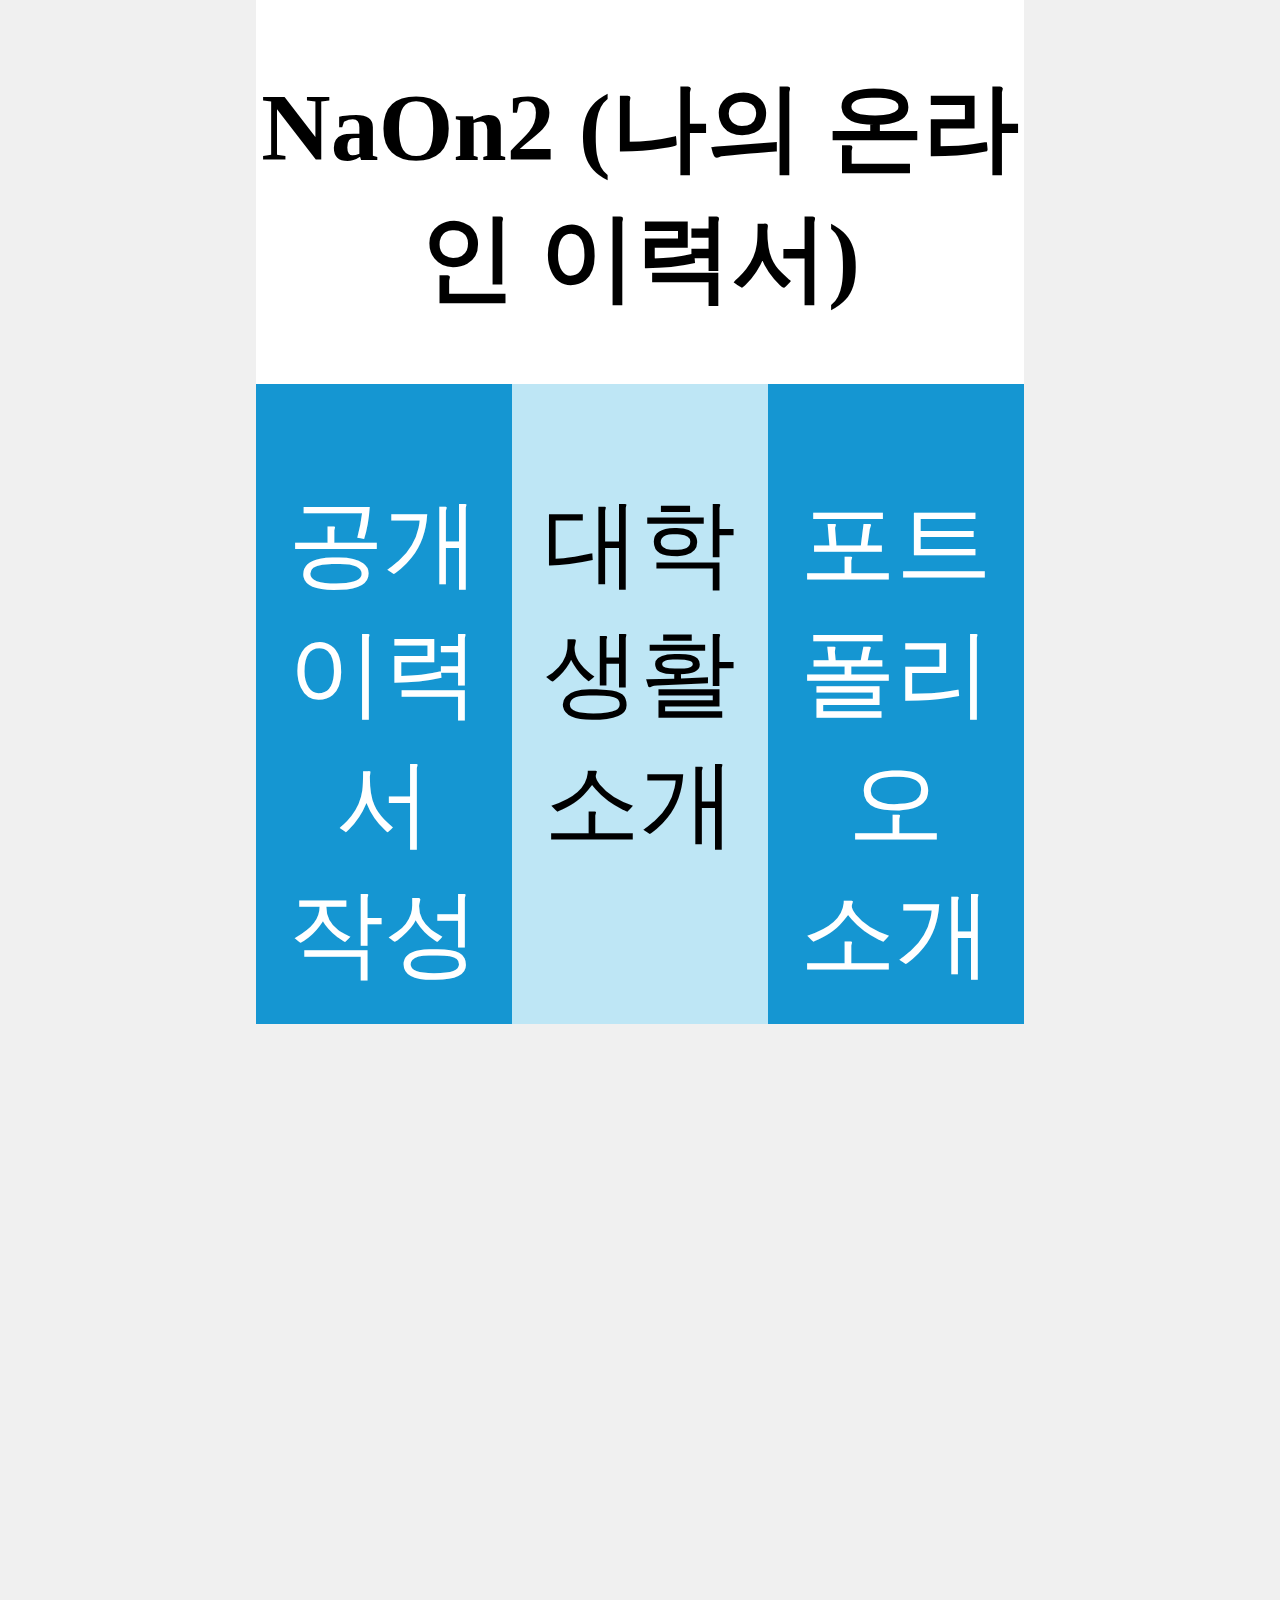
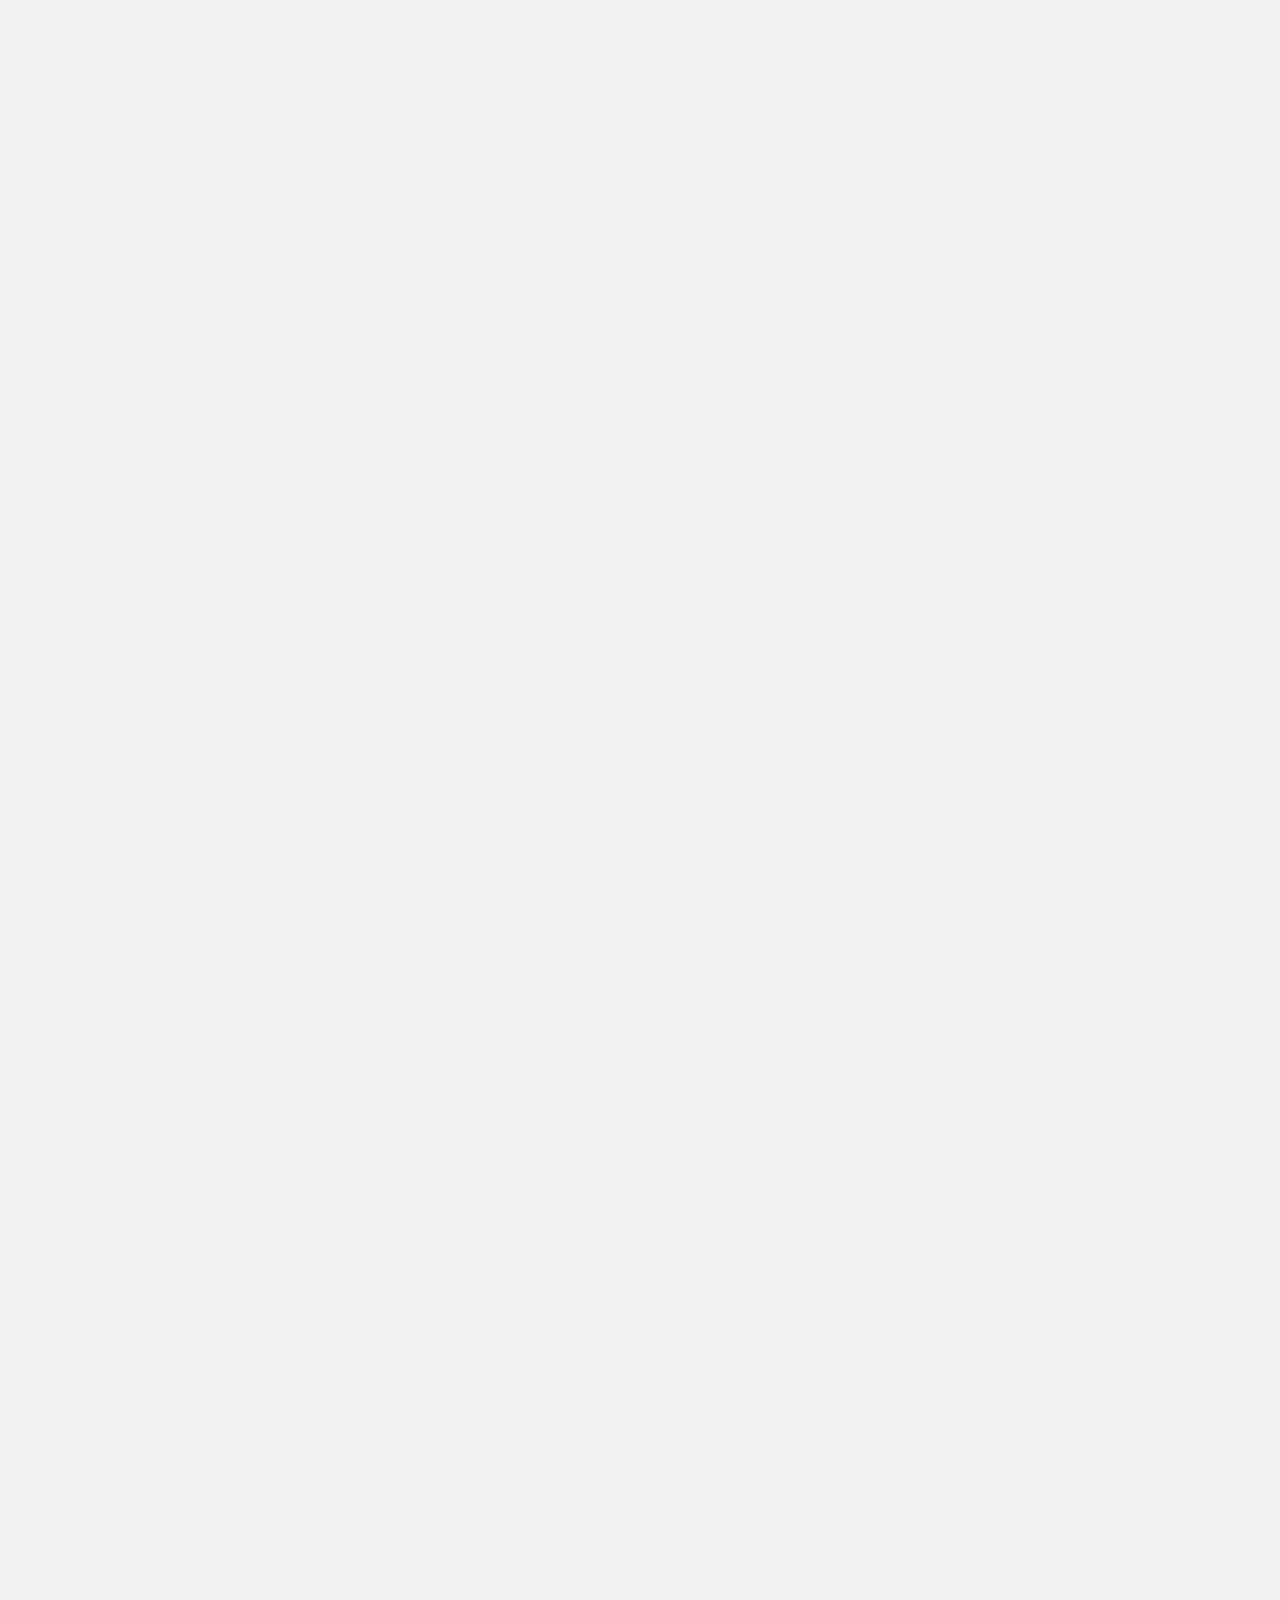
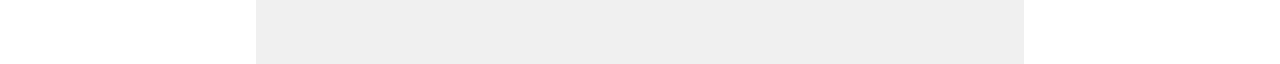
<file: index.html>
<!DOCTYPE html>
<html lang="ko">
<head>
    <meta charset="UTF-8">
    <meta name="viewport" content="width=device-width, initial-scale=1.0">
    <meta name="description" content="My Online portfolio">
    <meta name="author" content="Kim DaChan">
    <title>나의 온라인 이력서</title>

    <link rel="icon" type="image/x-icon" href="image/favicon.ico">
    <link rel="stylesheet" href="css/css.css">
    
</head>


<body class="index">
    <div class="main">

       <div class="left">
       </div>

        <div class="mid">
         <div class="main_top">
             <h1 class="title">NaOn2 (나의 온라인 이력서)</h1>
         </div>      
         <div class="main_mid">
             <div class="input" onClick="location.href='input.html'" style="cursor:pointer;" title="공개이력서 작성 페이지 이동">
                <p class="input">공개이력서<br>작성</p>               
             </div>
             <div class="introduce" onClick="location.href='introduce.html'" style="cursor:pointer;" title="대학생활 소개 페이지 이동">  
                <p class="introduce">대학생활<br>소개</p>             
             </div>
             <div class="portfolio" onClick="location.href='portfolio.html'" style="cursor:pointer;" title="포트폴리오 소개 페이지 이동"> 
                <p class="portfolio">포트폴리오<br>소개</p>              
             </div>
        </div>

        <div class="main_bottom">
        </div>

    </div>

    <div class="right">
    </div>
</body>
</html>
</file>
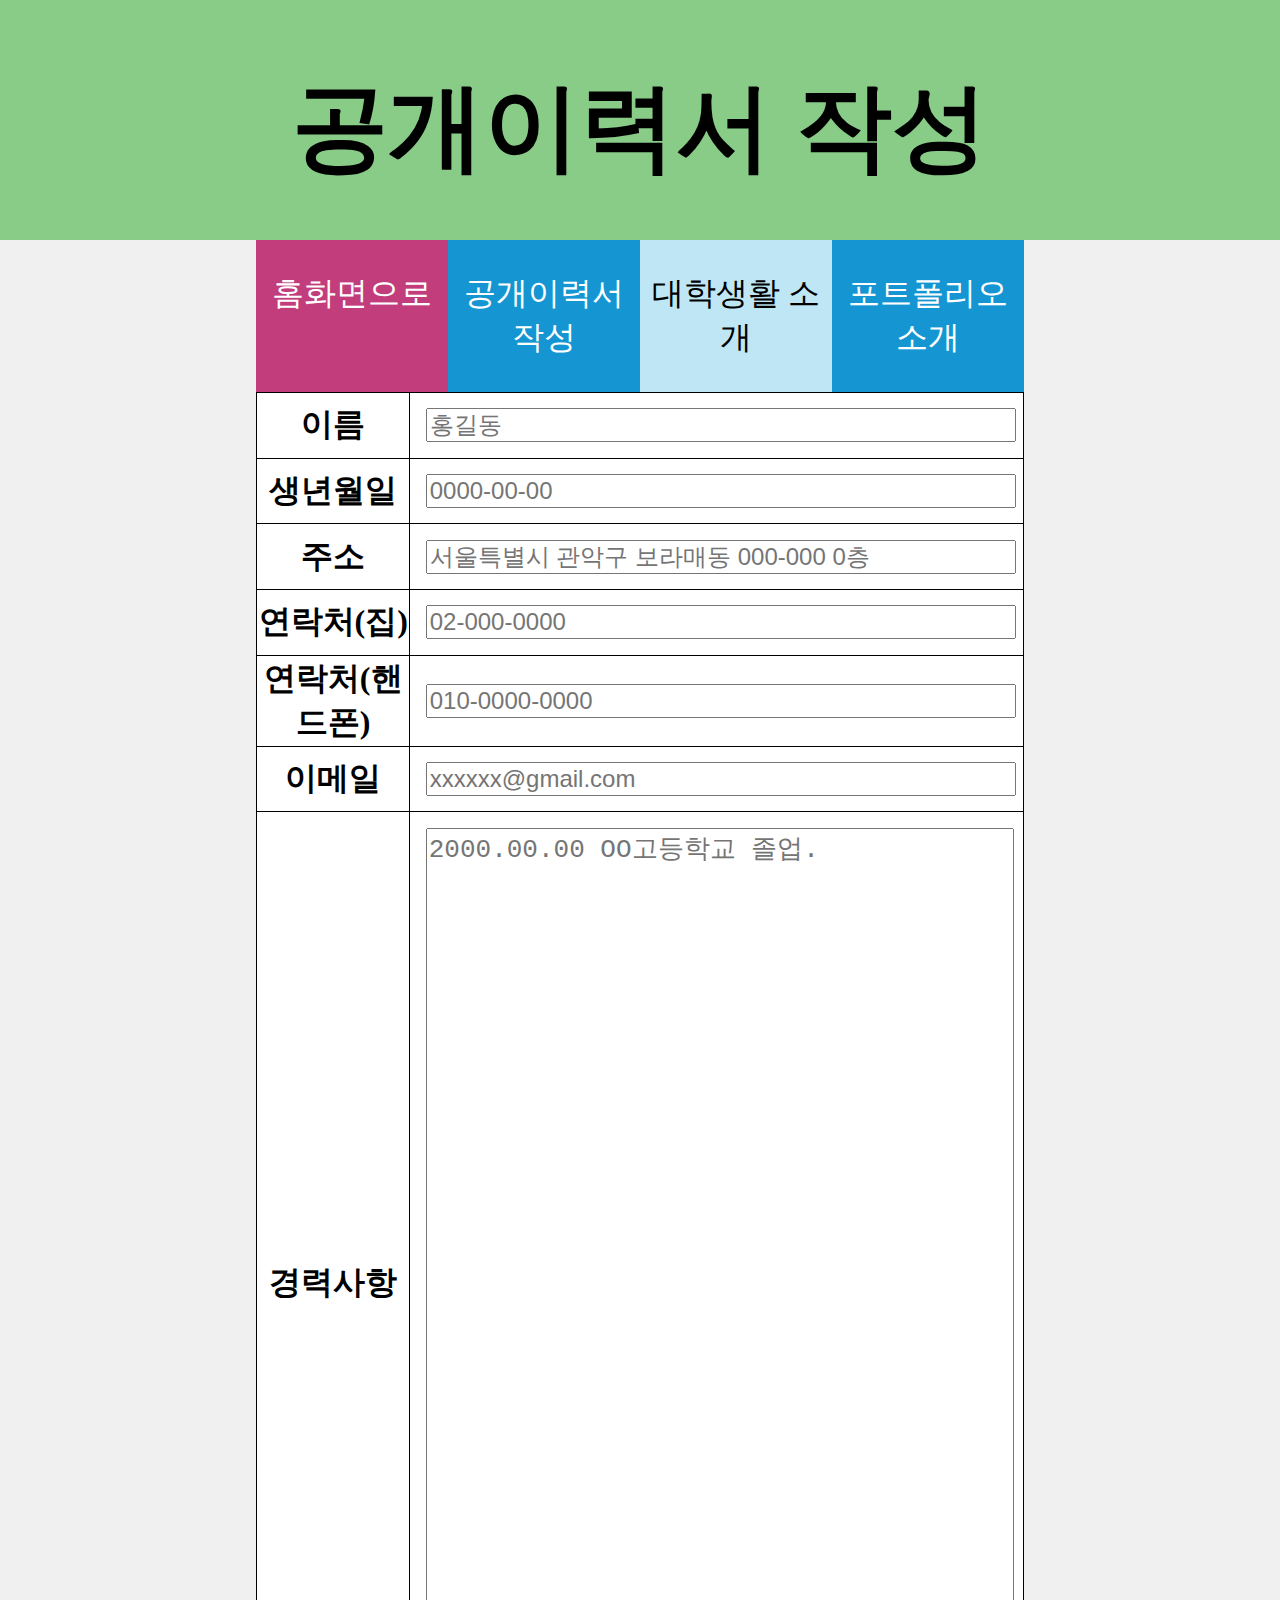
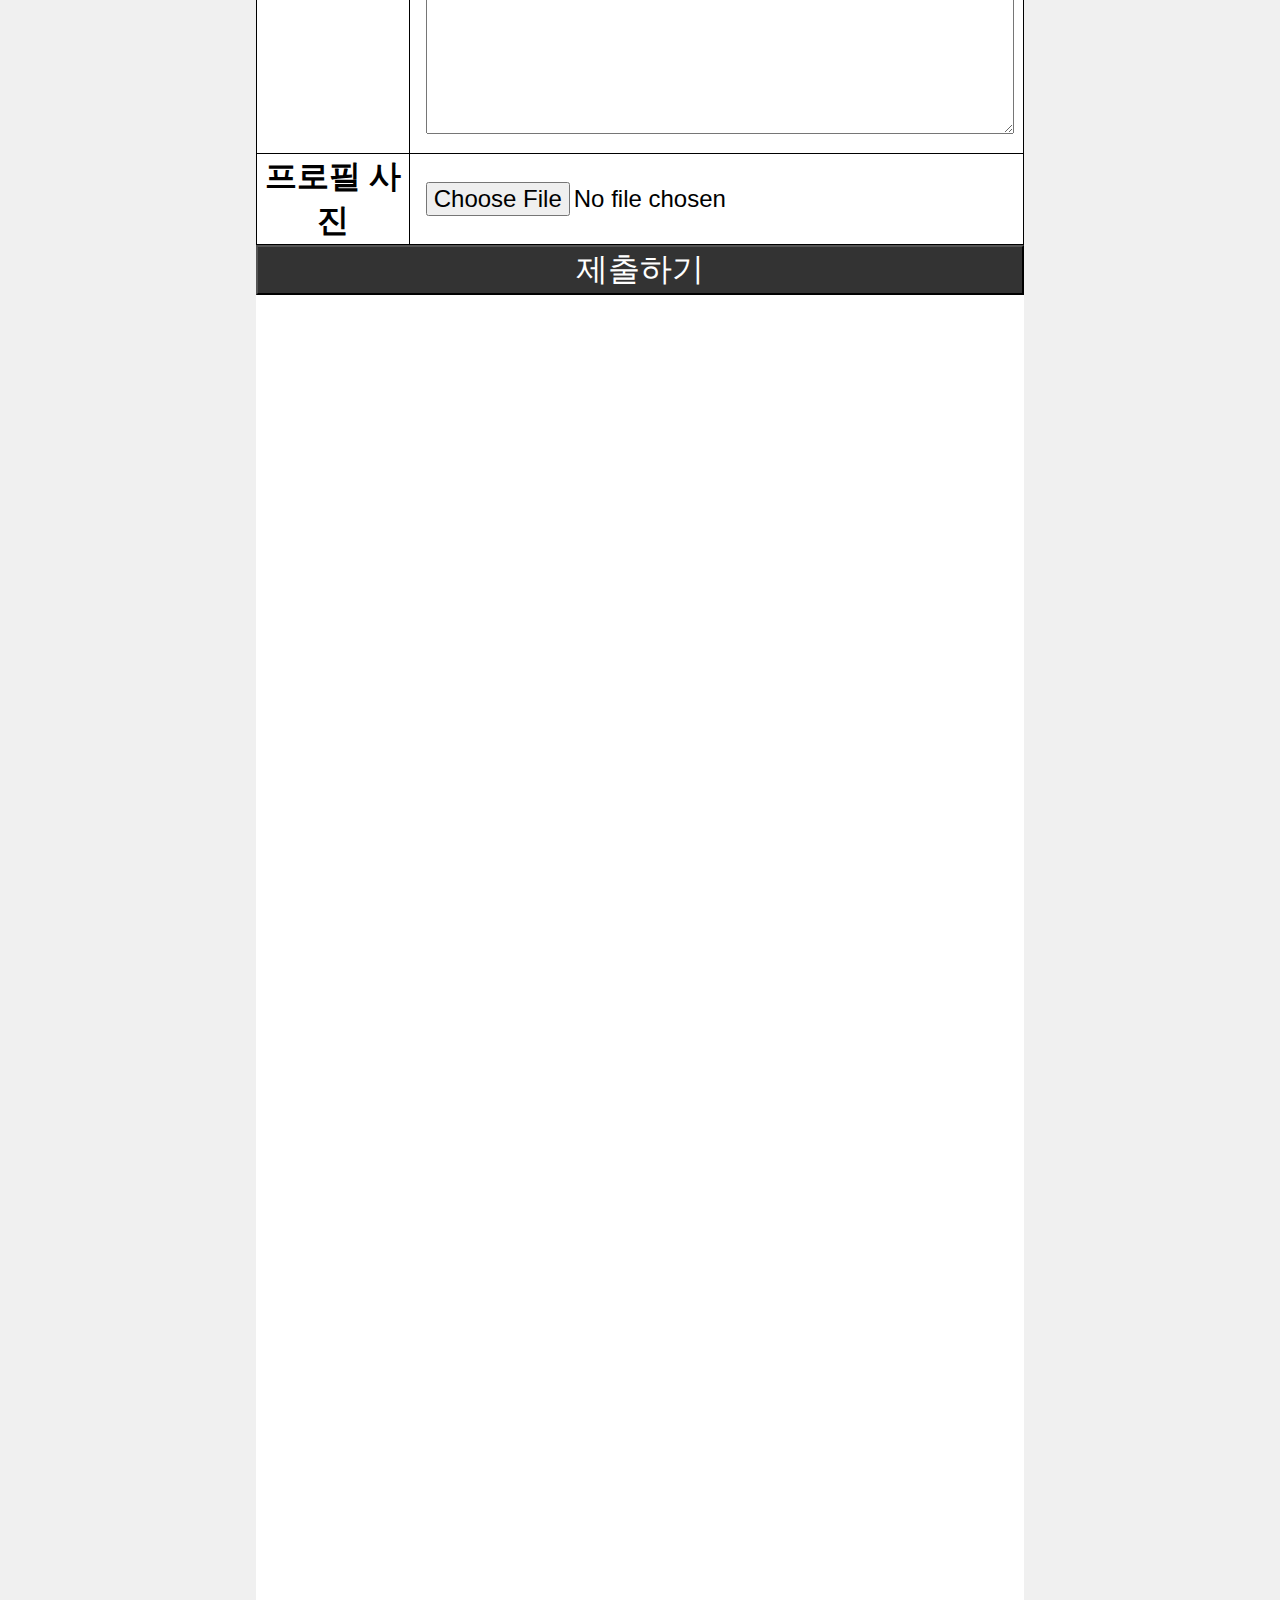
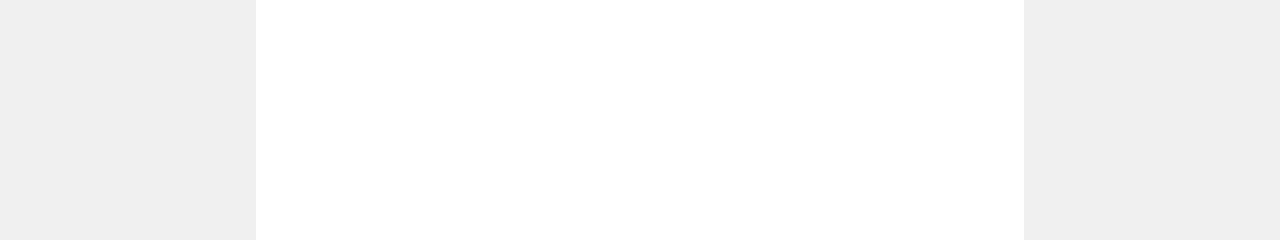
<file: input.html>
<!DOCTYPE html>
<html lang="ko">
<head>
    <meta charset="UTF-8">
    <meta name="viewport" content="widtd=device-widtd, initial-scale=1.0">
    <title>공개이력서 작성</title>

    <link rel="icon" type="image/x-icon" href="image/favicon.ico">
    <link rel="stylesheet" href="css/css.css">

</head>


<body class="input">

    <div class="title">
        <div class="main_top">
            <h1 class="title">공개이력서 작성</h1>
        </div>
       </div>



      

       

    <div class="main">

        <div class="left">
        </div>

    <div class="mid">

      <div class="main_mid_mini" style="position: sticky; top: 0;">
        <div class="home_mini" onClick="location.href='index.html'" style="cursor:pointer;" title="공개이력서 작성 페이지 이동">
          <p class="home_mini">홈화면으로</p>               
       </div>
        <div class="input_mini" onClick="location.href='input.html'" style="cursor:pointer;" title="공개이력서 작성 페이지 이동">
           <p class="input_mini">공개이력서 작성</p>               
        </div>
        <div class="introduce_mini" onClick="location.href='introduce.html'" style="cursor:pointer;" title="대학생활 소개 페이지 이동">  
           <p class="introduce_mini">대학생활 소개</p>             
        </div>
        <div class="portfolio_mini" onClick="location.href='portfolio.html'" style="cursor:pointer;" title="포트폴리오 소개 페이지 이동"> 
           <p class="portfolio_mini">포트폴리오 소개</p>           
        </div>
      </div>

      <form>
      <table>
       <tr>
          <th class="name"><label for="my_name">이름</label></th>
          <td class="in"><input type="text" id="my_name" name="my_name" placeholder="홍길동" style="width:100%;"></td>      
        </tr>
        <tr>
          <th class="name"><label for="my_birth">생년월일</label></th>
          <td class="in"><input type="text" id="my_birth" name="my_birth" placeholder="0000-00-00" style="width:100%;"></td>      
         </tr>
        <tr>
          <th class="name"><label for="my_address">주소</label></th>
          <td class="in"><input type="text" id="my_address" name="my_address" placeholder="서울특별시 관악구 보라매동 000-000 0층" style="width:100%;"></td>      
         </tr>
         <tr>
          <th class="name"><label for="my_tel">연락처(집)</label></th>
          <td class="in"><input type="text" id="my_tel" name="my_tel" placeholder="02-000-0000" style="width:100%;"></td>      
          </tr>
         <tr>
          <th class="name"><label for="my_phone">연락처(핸드폰)</label></th>
          <td class="in"><input type="text" id="my_phone" name="my_phone" placeholder="010-0000-0000" style="width:100%;"></td>      
         </tr>
        <tr>
          <th class="name"><label for="my_email">이메일</label></th>
          <td class="in"><input type="text" id="my_email" name="my_email" placeholder="xxxxxx@gmail.com" style="width:100%;"></td>      
         </tr>
         <tr>
          <th class="name"><label for="my_portfolio">경력사항</label></th>
          <td class="in"><textarea rows="30" id="my_portfolio" name="my_portfolio" placeholder="2000.00.00 OO고등학교 졸업." style="width:100%;"></textarea></td>      
        </tr>
         <tr>
          <th class="name"><label for="my_picture">프로필 사진</label></td>
          <td class="in"><input type="file" id="my_picture" name="my_picture" accept="image/png, image/jpeg"></td>      
         </tr>
      </table>
      <input type="submit" value="제출하기" class="submitcss">
      </form>      
    </div>

    <div class="right">
    </div>
    
    </div>
</body>

</html>
</file>
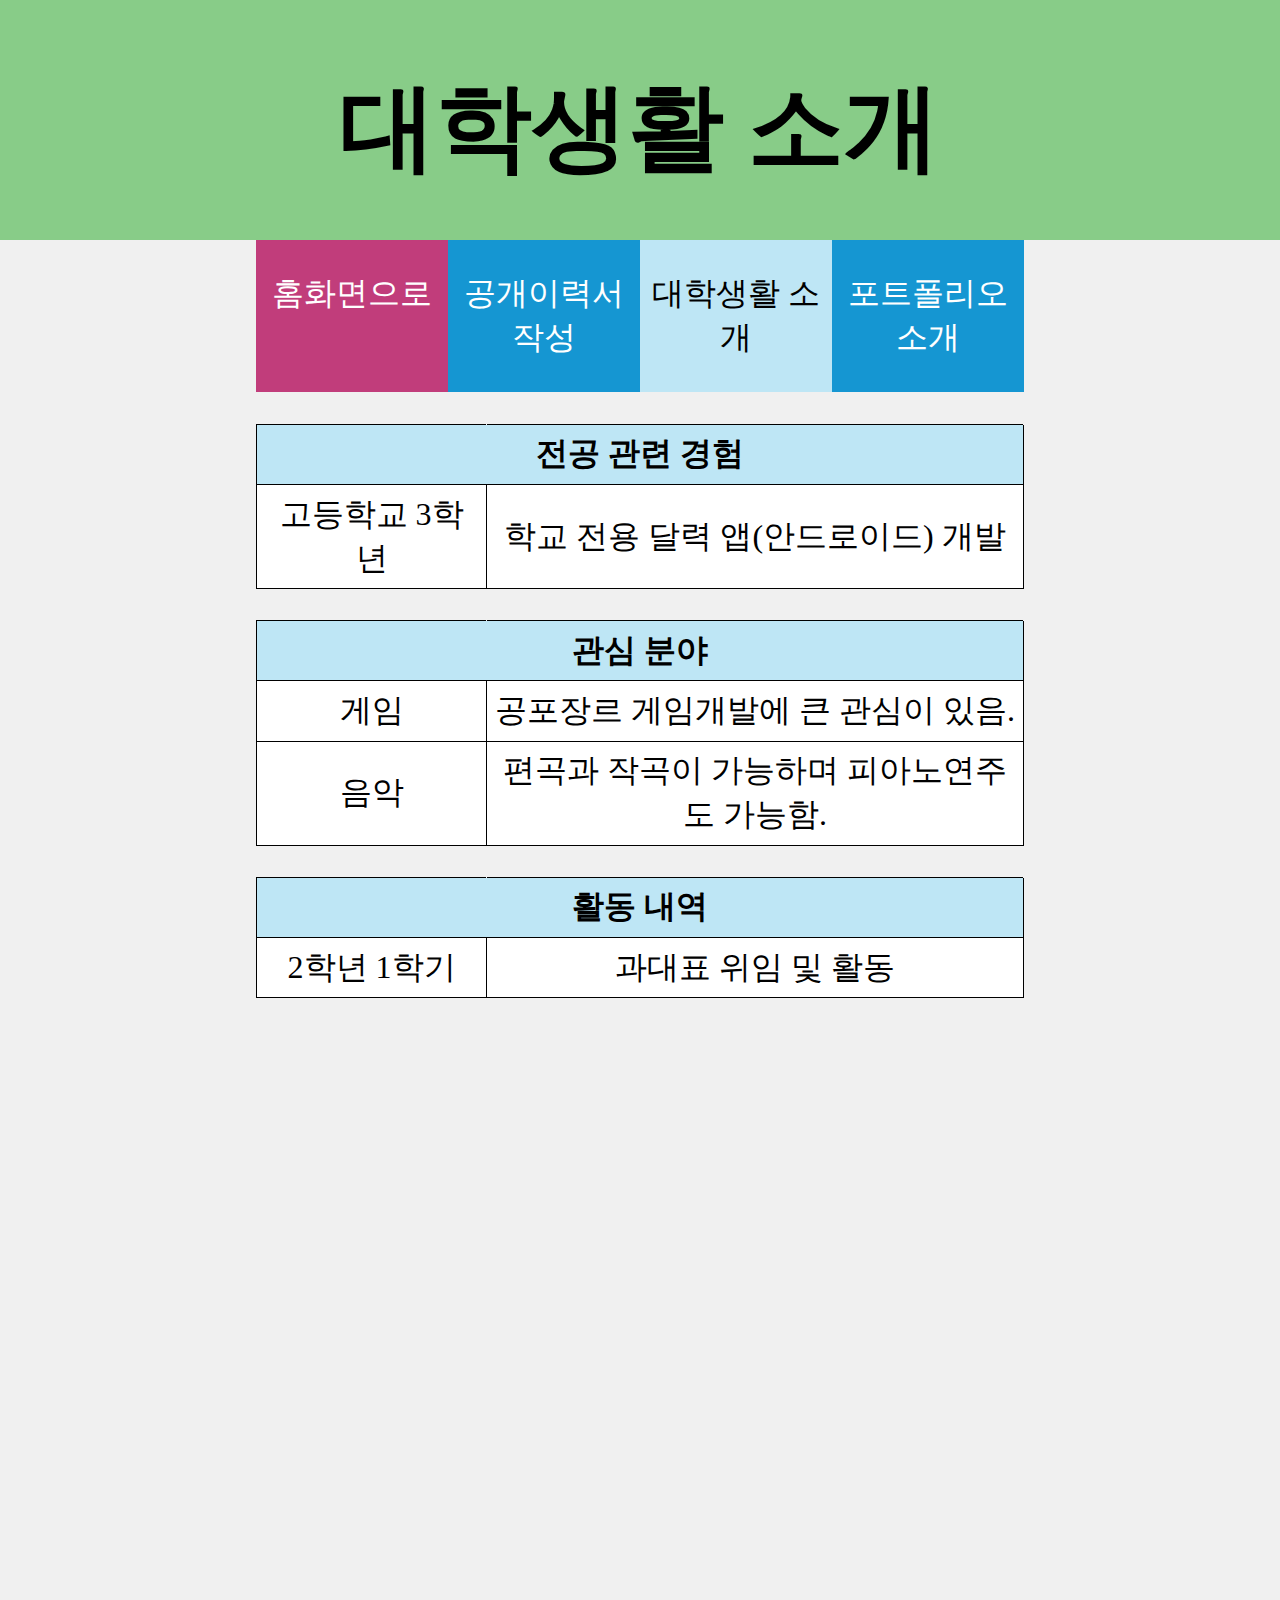
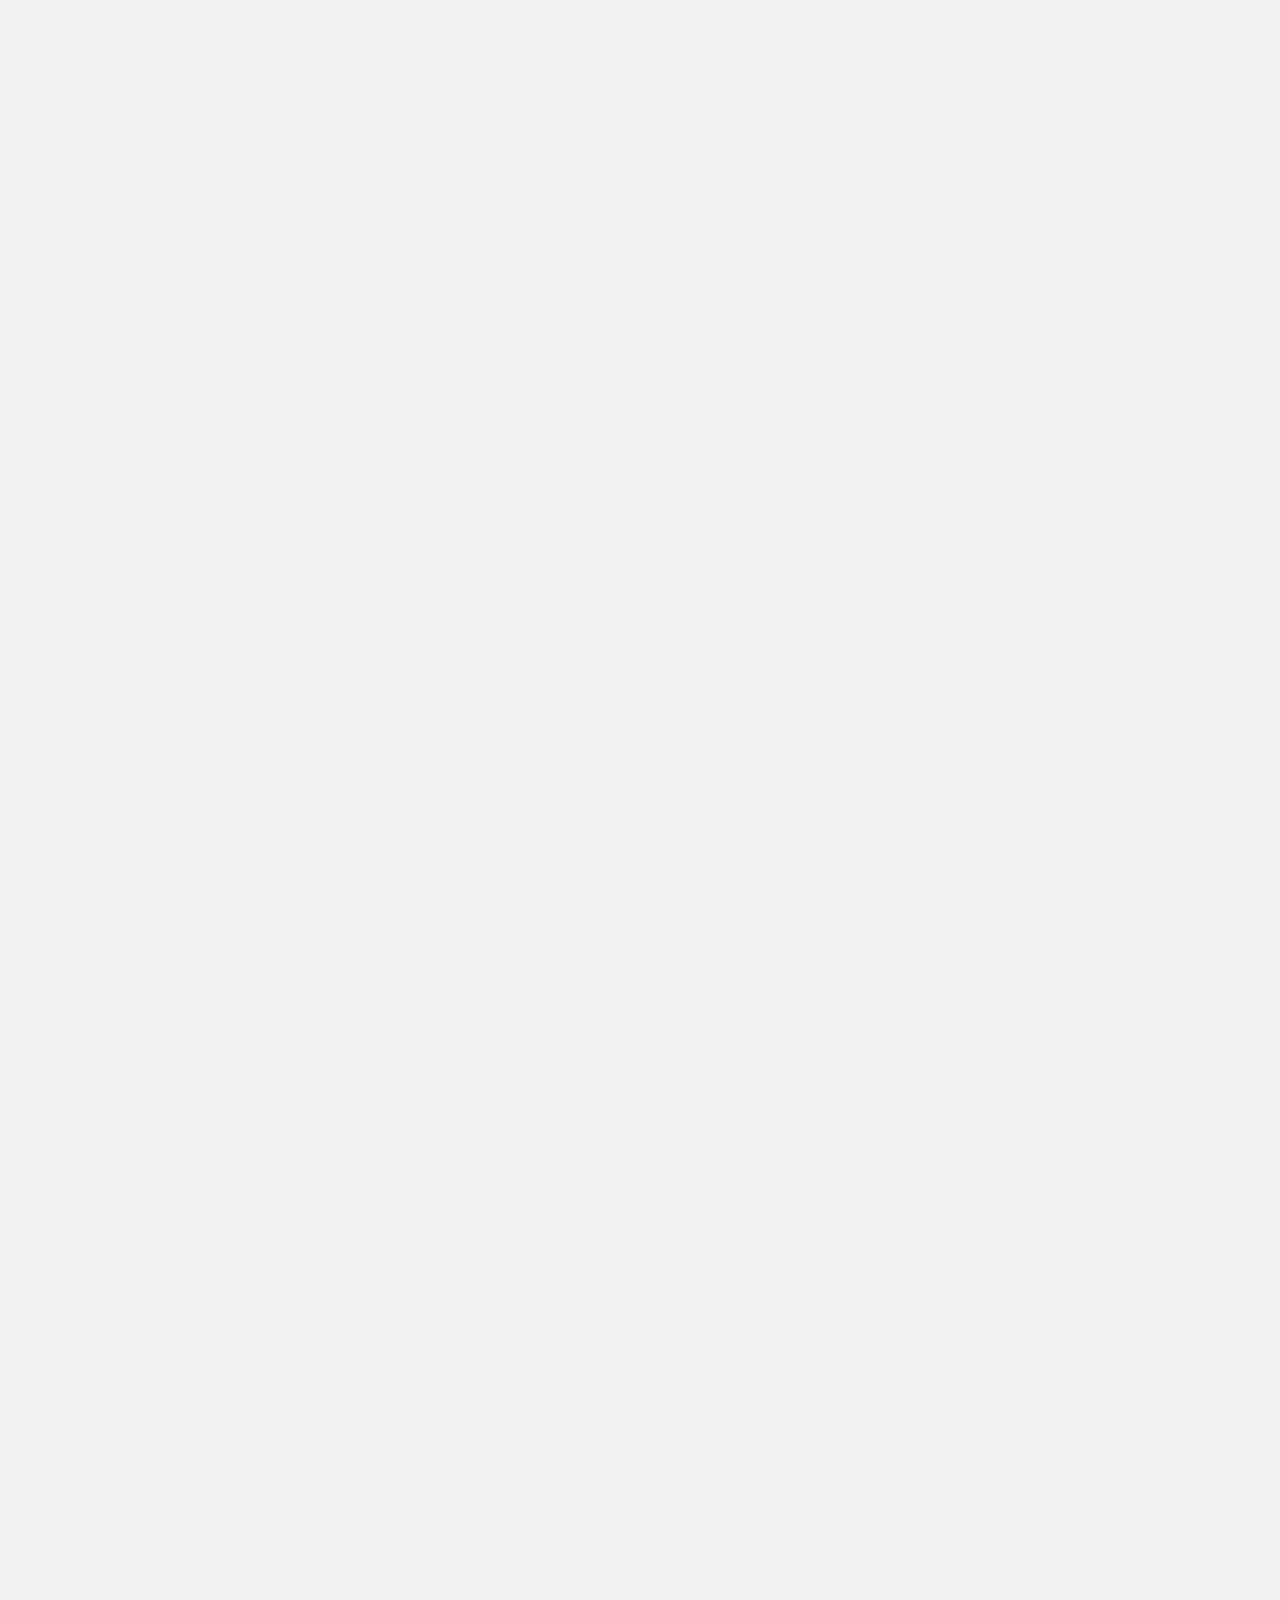
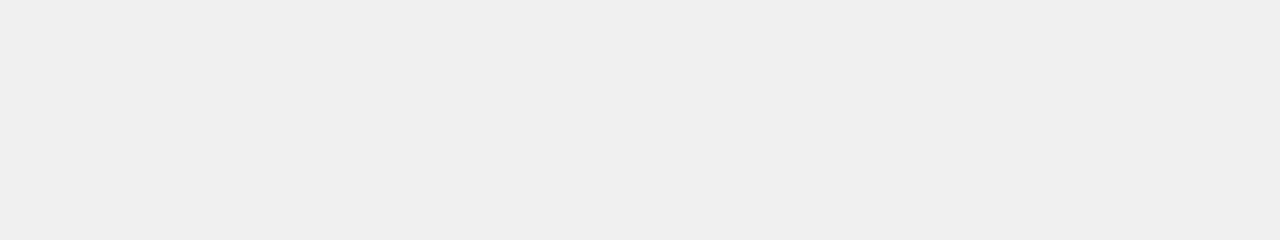
<file: introduce.html>
<!DOCTYPE html>
<html lang="ko">
<head>
    <meta charset="UTF-8">
    <meta name="viewport" content="width=device-width, initial-scale=1.0">
    <title>대학생활 소개</title>

    <link rel="icon" type="image/x-icon" href="image/favicon.ico">
    <link rel="stylesheet" href="css/css.css">
</head>


<body class="input">

    <div class="title">
        <div class="main_top">
            <h1 class="title">대학생활 소개</h1>
        </div>
       </div>

       

    <div class="main">

        <div class="left">
        </div>

    <div class="mid" style="background-color: #f0f0f0;">

        <div class="main_mid_mini" style="position: sticky; top: 0;"">
            <div class="home_mini" onClick="location.href='index.html'" style="cursor:pointer;" title="공개이력서 작성 페이지 이동">
                <p class="home_mini">홈화면으로</p>               
             </div>
            <div class="input_mini" onClick="location.href='input.html'" style="cursor:pointer;" title="공개이력서 작성 페이지 이동">
               <p class="input_mini">공개이력서 작성</p>               
            </div>
            <div class="introduce_mini" onClick="location.href='introduce.html'" style="cursor:pointer;" title="대학생활 소개 페이지 이동">  
               <p class="introduce_mini">대학생활 소개</p>             
            </div>
            <div class="portfolio_mini" onClick="location.href='portfolio.html'" style="cursor:pointer;" title="포트폴리오 소개 페이지 이동"> 
               <p class="portfolio_mini">포트폴리오 소개</p>           
            </div>
          </div>

      <table style="border-color: #f0f0f0;">
       <tr class="table_blink" style="border-color: #f0f0f0;">
        <td style="border: none;"></td>
        <td style="border-color: #f0f0f0; border-bottom: #000000;"></td>
       </tr>
       <tr class="table_introduce" style="border-color: #f0f0f0;">
        <th class="table_ontroduce-in" colspan="2" style="border-color: #000000;">전공 관련 경험</th> 
       </tr>
       <tr>
        <td class="table_ontroduce-in" style="background-color: #ffffff; width: 30%; border-color: #000000;">고등학교 3학년</td>
        <td class="table_ontroduce-in" style="background-color: #ffffff; width: 70%; border-color: #000000;">학교 전용 달력 앱(안드로이드) 개발</td>
       </tr>

       <tr class="table_blink" style="border-color: #f0f0f0;">
        <td style="border: none;"></td>
        <td style="border-color: #f0f0f0; border-bottom: #000000;"></td>
       </tr>
       <tr class="table_introduce" style="border-color: #f0f0f0;">
        <th class="table_ontroduce-in" colspan="2" style="border-color: #000000;">관심 분야</th> 
       </tr>
       <tr>
        <td class="table_ontroduce-in" style="background-color: #ffffff; width: 30%; border-color: #000000;">게임</td>
        <td class="table_ontroduce-in" style="background-color: #ffffff; width: 70%; border-color: #000000;">공포장르 게임개발에 큰 관심이 있음.</td>
       </tr>
       <tr>
        <td class="table_ontroduce-in" style="background-color: #ffffff; width: 30%; border-color: #000000;">음악</td>
        <td class="table_ontroduce-in" style="background-color: #ffffff; width: 70%; border-color: #000000;">편곡과 작곡이 가능하며 피아노연주도 가능함.</td>
       </tr>

       <tr class="table_blink" style="border-color: #f0f0f0;">
        <td style="border: none;"></td>
        <td style="border-color: #f0f0f0; border-bottom: #000000;"></td>
       </tr>
       <tr class="table_introduce" style="border-color: #f0f0f0;">
        <th class="table_ontroduce-in" colspan="2" style="border-color: #000000;">활동 내역</th> 
       </tr>
       <tr>
        <td class="table_ontroduce-in" style="background-color: #ffffff; width: 30%; border-color: #000000;">2학년 1학기</td>
        <td class="table_ontroduce-in" style="background-color: #ffffff; width: 70%; border-color: #000000;">과대표 위임 및 활동</td>
       </tr>
      </table>
    </div>

    <div class="right">
    </div>
    
    </div>
</body>


</html>
</file>
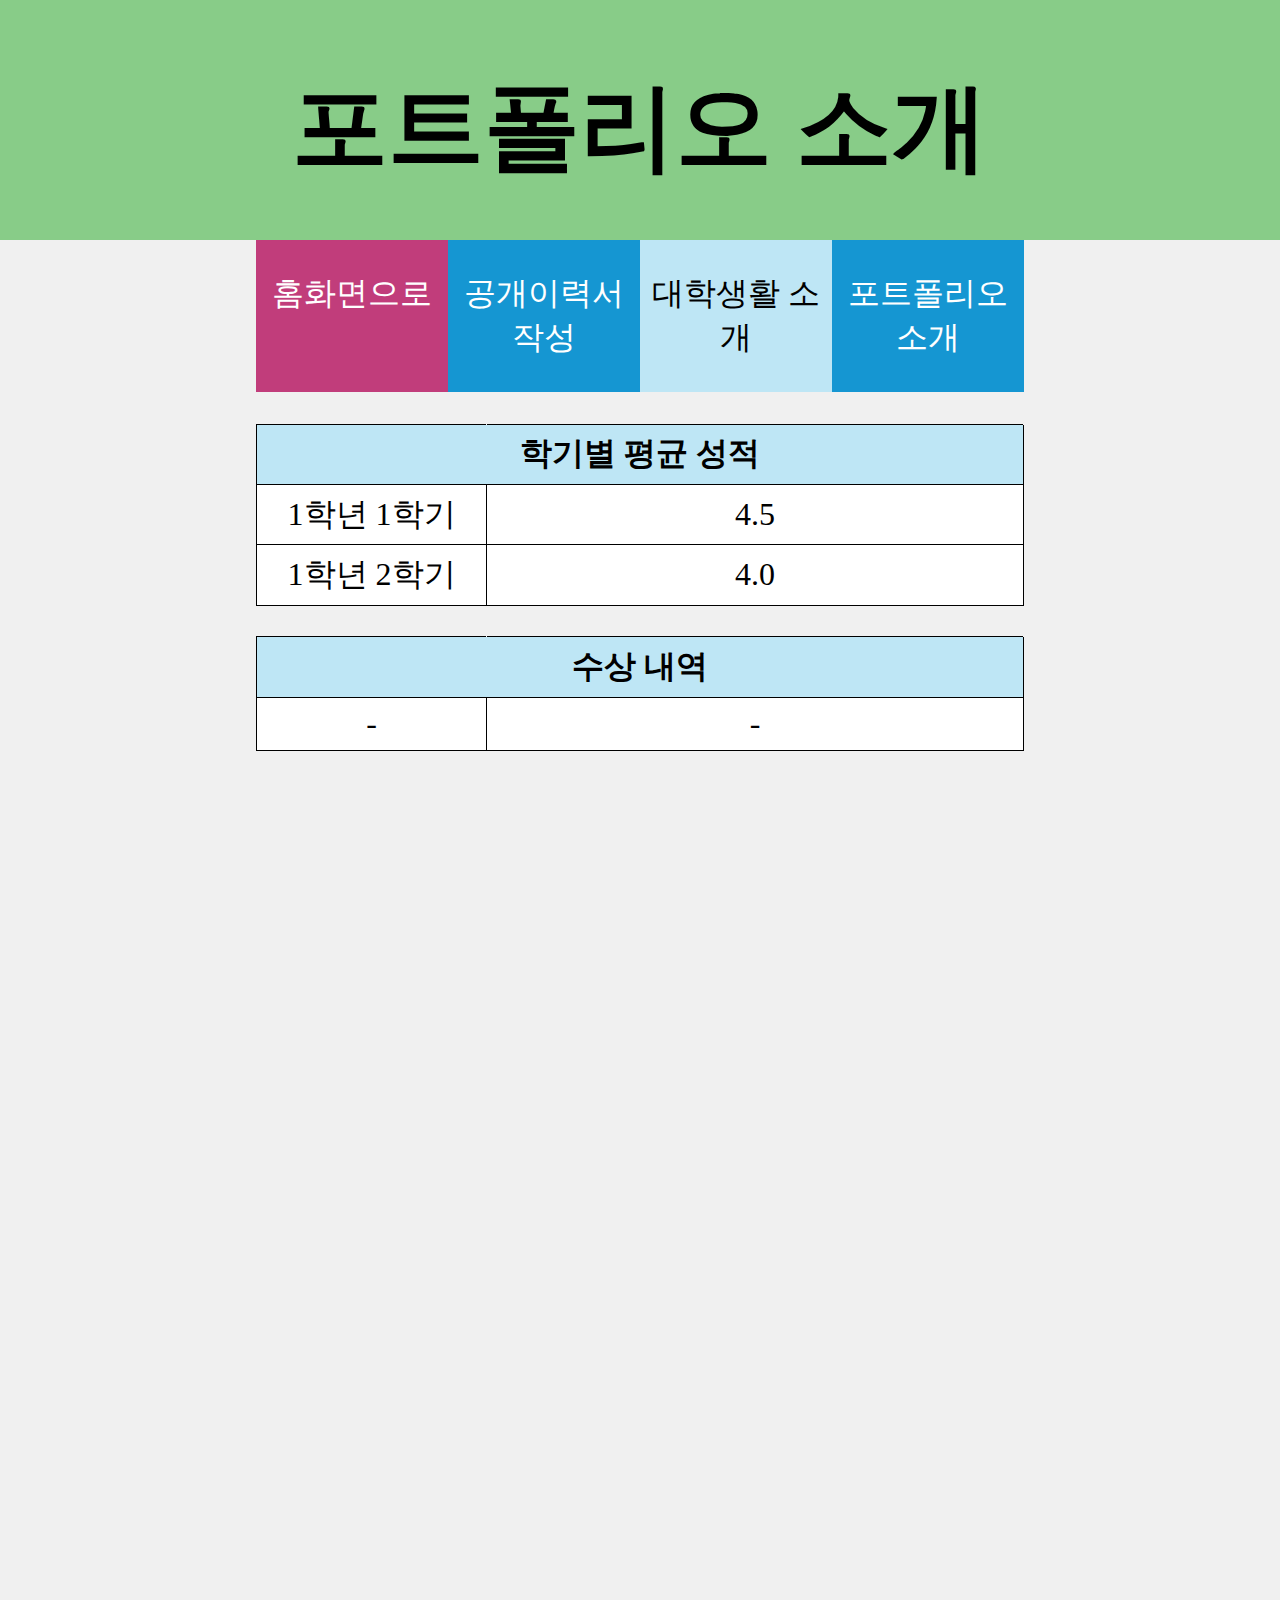
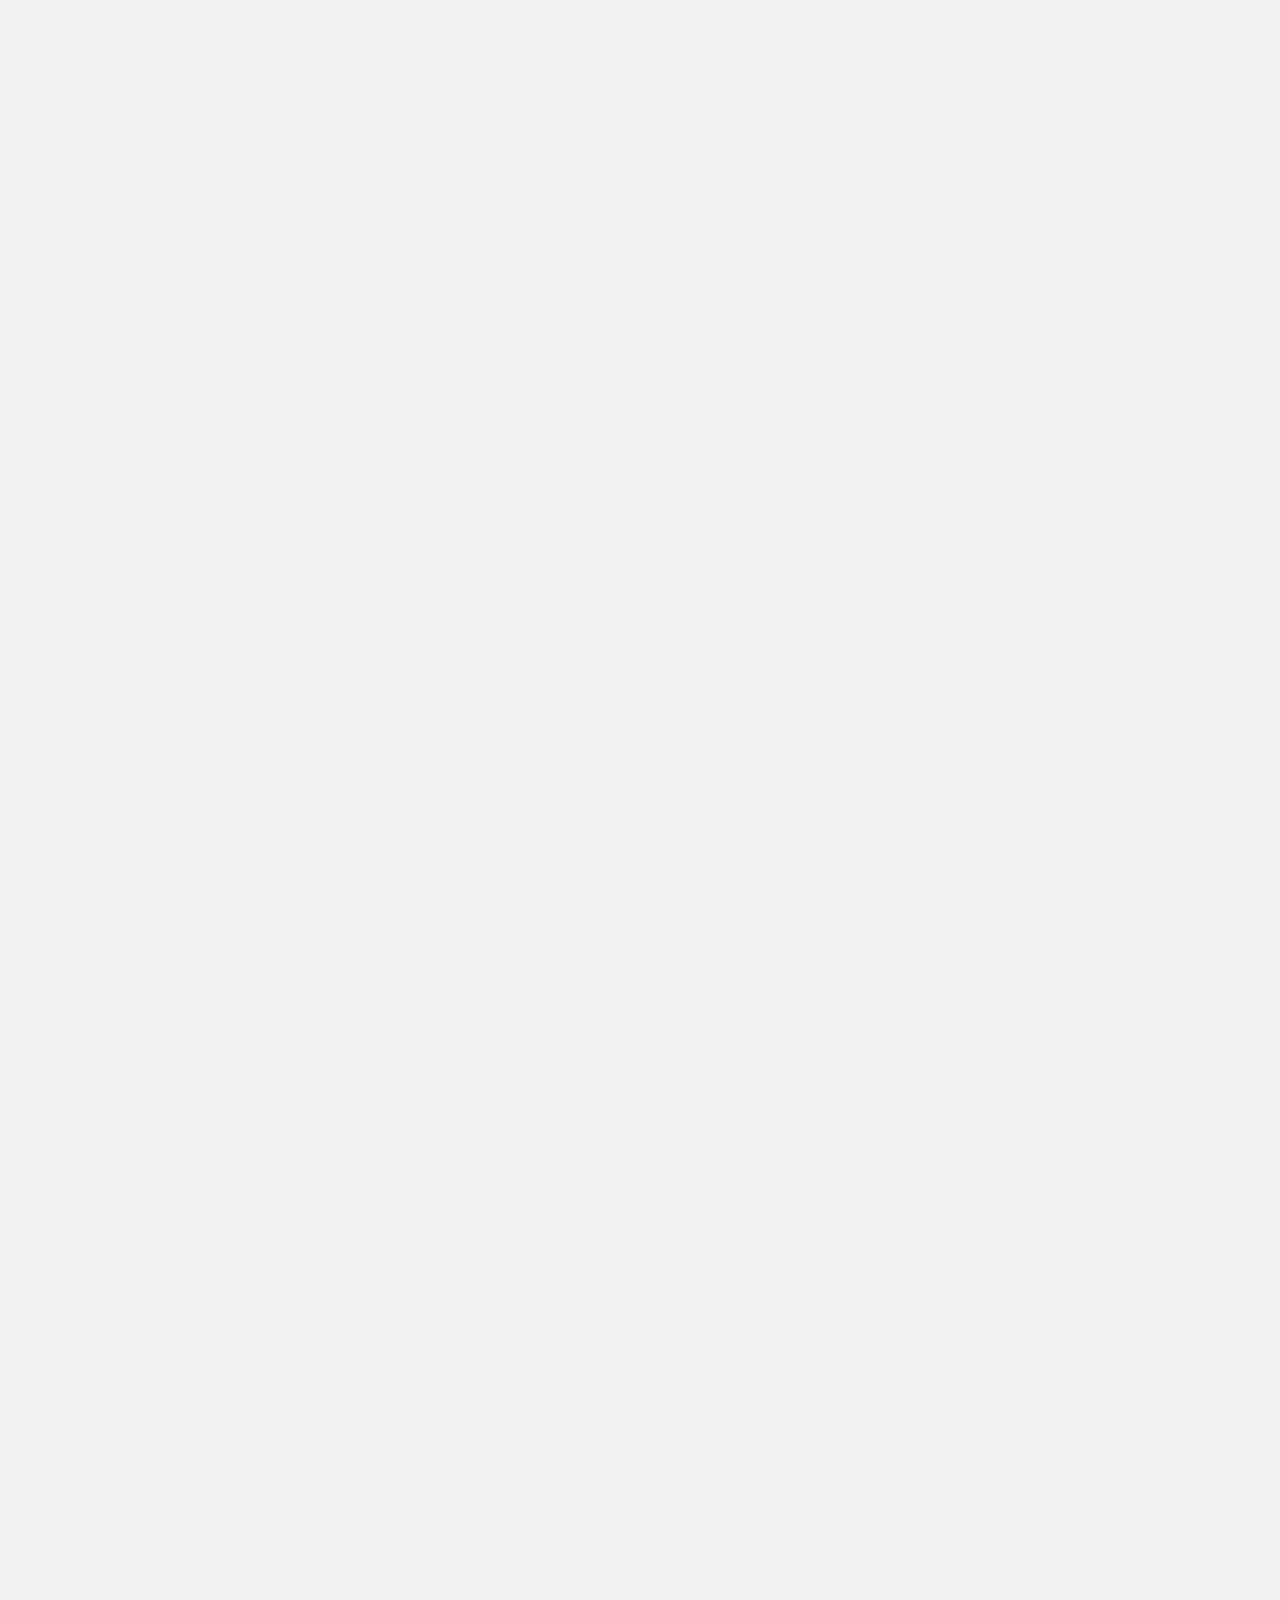
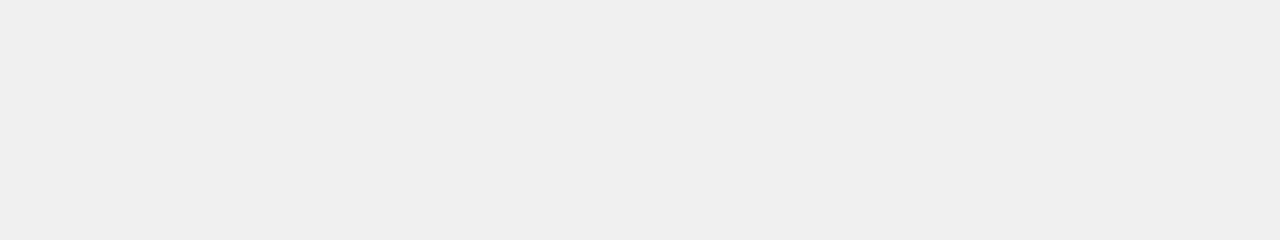
<file: portfolio.html>
<!DOCTYPE html>
<html lang="ko">
<head>
    <meta charset="UTF-8">
    <meta name="viewport" content="width=device-width, initial-scale=1.0">
    <title>포트폴리오 소개</title>

    <link rel="icon" type="image/x-icon" href="image/favicon.ico">
    <link rel="stylesheet" href="css/css.css">
</head>


<body class="input">

    <div class="title">
        <div class="main_top">
            <h1 class="title">포트폴리오 소개</h1>
        </div>
       </div>

       

    <div class="main">

        <div class="left">
        </div>

    <div class="mid" style="background-color: #f0f0f0;">

        <div class="main_mid_mini">
            <div class="home_mini" onClick="location.href='index.html'" style="cursor:pointer;" title="공개이력서 작성 페이지 이동">
                <p class="home_mini">홈화면으로</p>               
             </div>
            <div class="input_mini" onClick="location.href='input.html'" style="cursor:pointer;" title="공개이력서 작성 페이지 이동">
               <p class="input_mini">공개이력서 작성</p>               
            </div>
            <div class="introduce_mini" onClick="location.href='introduce.html'" style="cursor:pointer;" title="대학생활 소개 페이지 이동">  
               <p class="introduce_mini">대학생활 소개</p>             
            </div>
            <div class="portfolio_mini" onClick="location.href='portfolio.html'" style="cursor:pointer;" title="포트폴리오 소개 페이지 이동"> 
               <p class="portfolio_mini">포트폴리오 소개</p>           
            </div>
          </div>

      <table style="border-color: #f0f0f0;" style="position: sticky; top: 0;">
       <tr class="table_blink" style="border-color: #f0f0f0;">
        <td style="border: none;"></td>
        <td style="border-color: #f0f0f0; border-bottom: #000000;"></td>
       </tr>
       <tr class="table_introduce" style="border-color: #f0f0f0;">
        <th class="table_ontroduce-in" colspan="2" style="border-color: #000000;">학기별 평균 성적</th> 
       </tr>       
       <tr>
        <td class="table_ontroduce-in" style="background-color: #ffffff; width: 30%; border-color: #000000;">1학년 1학기</td>
        <td class="table_ontroduce-in" style="background-color: #ffffff; width: 70%; border-color: #000000;">4.5</td>
       </tr>
       <tr>
        <td class="table_ontroduce-in" style="background-color: #ffffff; width: 30%; border-color: #000000;">1학년 2학기</td>
        <td class="table_ontroduce-in" style="background-color: #ffffff; width: 70%; border-color: #000000;">4.0</td>
       </tr>

       <tr class="table_blink" style="border-color: #f0f0f0;">
        <td style="border: none;"></td>
        <td style="border-color: #f0f0f0; border-bottom: #000000;"></td>
       </tr>
       <tr class="table_introduce" style="border-color: #f0f0f0;">
        <th class="table_ontroduce-in" colspan="2" style="border-color: #000000;">수상 내역</th> 
       </tr>
       <tr>
        <td class="table_ontroduce-in" style="background-color: #ffffff; width: 30%; border-color: #000000;">-</td>
        <td class="table_ontroduce-in" style="background-color: #ffffff; width: 70%; border-color: #000000;">-</td>
       </tr>
      </table>
    </div>

    <div class="right">
    </div>
    
    </div>
</body>

</html>
</file>
<file: css/css.css>
html{
    min-height: 100%;
}

body.index{
    margin-left: 0%;
    margin-right: 0%;
    margin-top: 0%;
    margin-bottom: 0%;
    height: 100%;
}

body.input{
    margin-left: 0%;
    margin-right: 0%;
    margin-top: 0%;
    margin-bottom: 0%;
    min-height: 100%;
}



div.main{
    width: 100%;
    height: 100%;
}     

div.left{
    width: 20%;
    height: 200em;
    float: left;
    background-color: #f0f0f0;
    margin-left: 0px;
}

div.right{
    width: 20%;
    height: 200em;
    float: left;
    background-color: #f0f0f0;
    margin-right: 0px;
}

div.mid{
    width: 60%;
    height: 200em;
    float: left;
    margin-left: auto;
    margin-right: auto;
}



div.main_top{    
    width: 100%;
    height: 10%;
    margin-left: 0%;
    margin-right: 0%;
    margin-top: 0%;
    margin-bottom: 0%;
}

div.main_mid{    
    width: 100%;
    height: 20%;
    margin-left: 0%;
    margin-right: 0%;
    margin-top: 0%;
    margin-bottom: 0%;
    display: flex;
    border: none;
}

div.main_bottom{    
    width: 100%;
    height: 70%;
    margin-left: 0%;
    margin-right: 0%;
    margin-top: 0%;
    margin-bottom: 0%;
    background-color: #f0f0f0;
}



div.blink{
    width: 100%;
    height: 50%;
}



table, tr, th, td {
    border: 1px solid black;
    border-collapse: collapse;
}
table{
    width: 100%;
    height: initial;
    float: center;
}
td{
    padding: 2%;
}
th.name{
    width: 20%;
    font-size: 2em;
}
td.in{
    width: 80%;
}



div.input{
    width: 33.33%;
    height: 100%;
    text-align: center;
    background-color: #1596d2;
}
p.input{
    font-size: 6em;
    color: #ffffff;
    border: 0.5em;
    top: 50%;
    left: 50%;
}
div.input:hover{
    background-color: #022238;
}

div.introduce{
    width: 33.33%;
    height: 100%;
    text-align: center;
    background-color: #bee6f5;
}
p.introduce{
    font-size: 6em;
    color: #000000;
    border: 0.5em;
    width: 100%;
    height: 100%;
}
div.introduce:hover{
    background-color: #022238;
}
p.introduce:hover{
    color: #ffffff;
}

div.portfolio{
    width: 33.33%;
    height: 100%;
    text-align: center;
    background-color: #1596d2;
}
p.portfolio{
    font-size: 6em;
    color: #ffffff;
    border: 0.5em;
    top: 50%;
    left: 50%;
}
div.portfolio:hover{
    background-color: #022238;
}





div.main_mid_mini{    
    width: 100%;
    margin-left: 0%;
    margin-right: 0%;
    margin-top: 0%;
    margin-bottom: 0%;
    display: flex;
    border: none;
}

div.home_mini{
    width: 25%;
    text-align: center;
    background-color: #c13d7b;
}
p.home_mini{
    font-size: 2em;
    color: #ffffff;
    border: 0.5em;
    top: 50%;
    left: 50%;
}
div.home_mini:hover{
    background-color: #022238;
}

div.input_mini{
    width: 25%;
    text-align: center;
    background-color: #1596d2;
}
p.input_mini{
    font-size: 2em;
    color: #ffffff;
    border: 0.5em;
    top: 50%;
    left: 50%;
}
div.input_mini:hover{
    background-color: #022238;
}

div.introduce_mini{
    width: 25%;
    text-align: center;
    background-color: #bee6f5;
}
p.introduce_mini{
    font-size: 2em;
    color: #000000;
    border: 0.5em;
    width: 100%;
    height: 100%;
}
div.introduce_mini:hover{
    background-color: #022238;
}
p.introduce_mini:hover{
    color: #ffffff;
}

div.portfolio_mini{
    width: 25%;
    text-align: center;
    background-color: #1596d2;
}
p.portfolio_mini{
    font-size: 2em;
    color: #ffffff;
    border: 0.5em;
    top: 50%;
    left: 50%;
}
div.portfolio_mini:hover{
    background-color: #022238;
}


/*표 줄제거용*/
tr.noline{
    border: none;
}


/*중간중간 div 구역나누기용 빈공간*/
table.blink, tr.blink, td.blink{
    border: 0px;
}


h1.title{
    text-align: center;
    padding: auto;
    font-size: 6em;    
}


a.link_sky{
    hover {
        background-color: #2980b9; /* 올릴 때의 남색 */
    }
}

a.link_blue{
    hover {
        background-color: #2980b9; /* 올릴 때의 남색 */
    }
}


input{
    font-size: 1.5em;
}

textarea{
    font-size: 2em;
    resize : both;
}


div.title{
    width: 100%;
    height: 15em;
    float: left;
    margin-left: auto;
    margin-right: auto;
    background-color: #88cc88;
}

input.submitcss{
    width: 100%;
    float: center;
    background-color: #333333;
    font-size: 2em;
    color: #ffffff
}

input.submitcss:hover{
    cursor: pointer;
}

tr.table_blink{
    background-color: #f0f0f0;
}

tr.table_introduce{
    background-color: #bee6f5;
}

th.table_ontroduce-in{
    font-size: 2em;
    text-align: center;
    padding: 1%;
}

td.table_ontroduce-in{
    font-size: 2em;
    text-align: center;
    padding: 1%;
}
</file>
